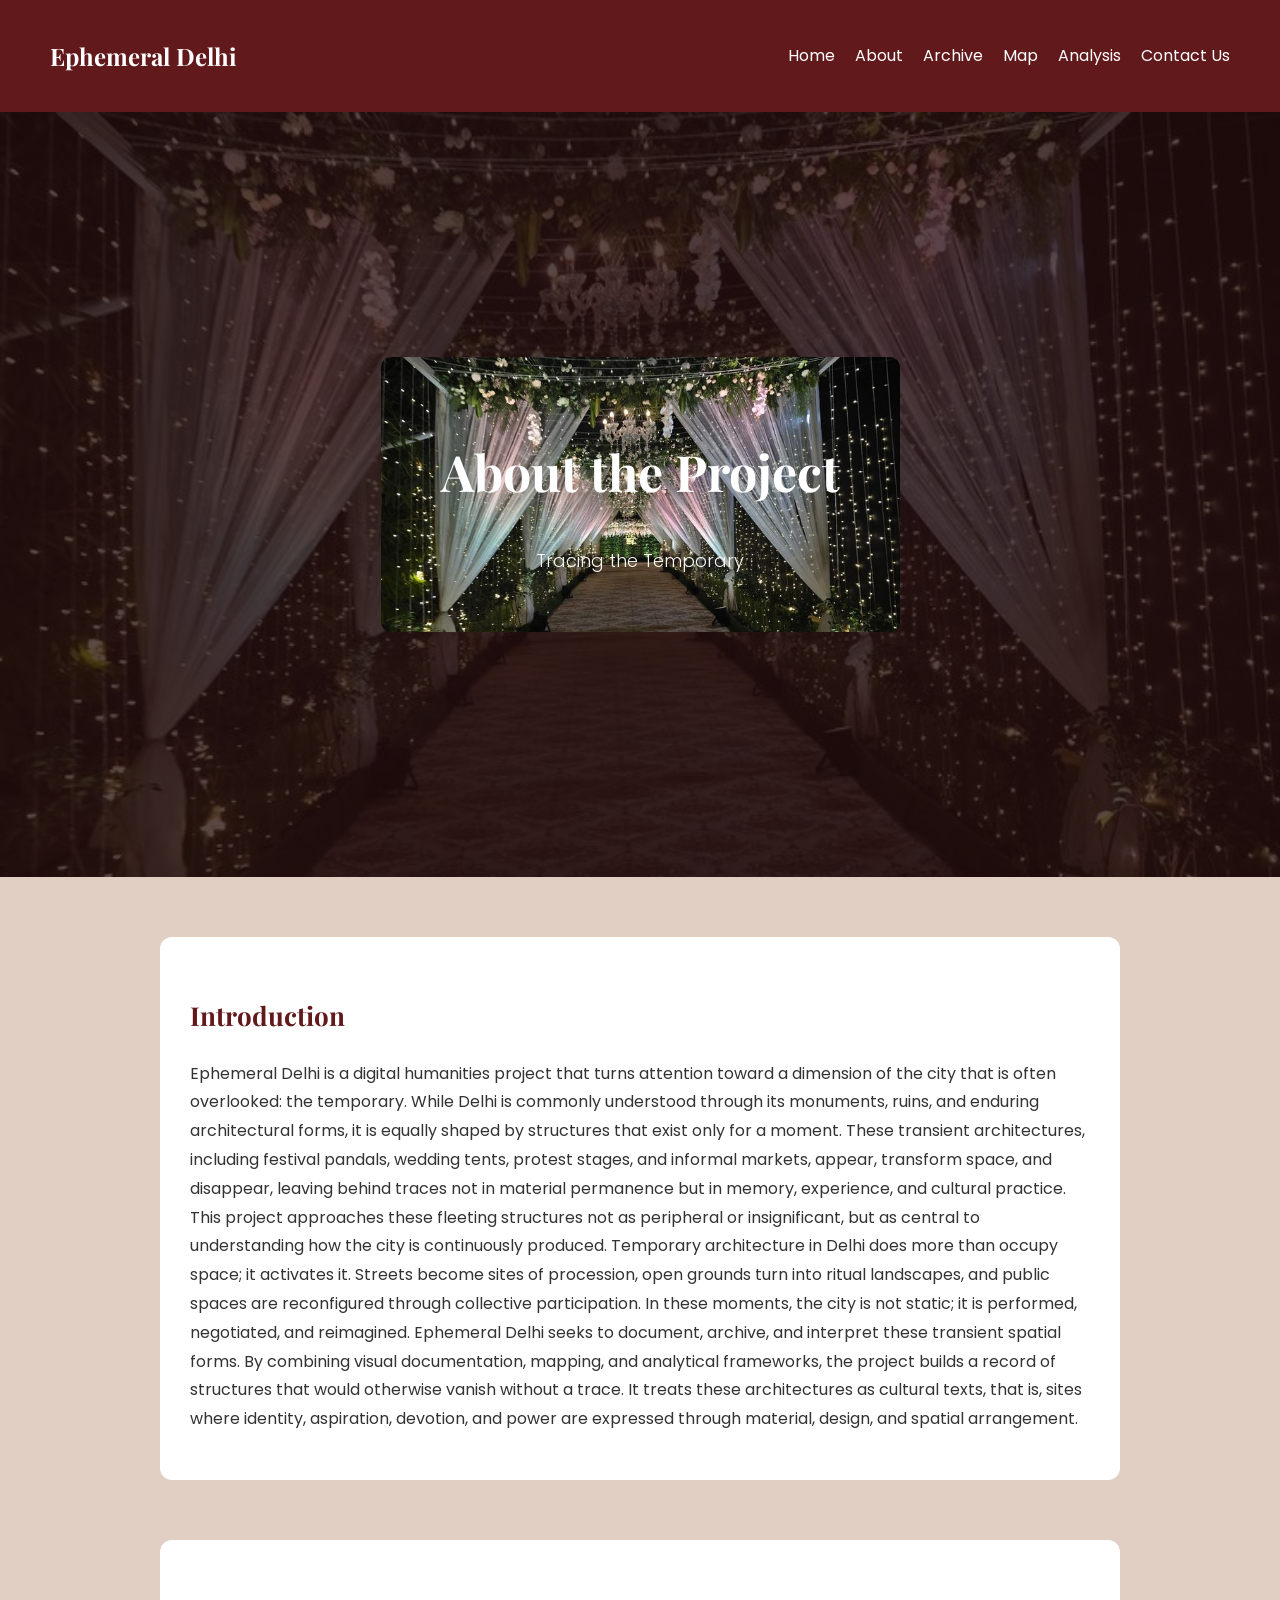
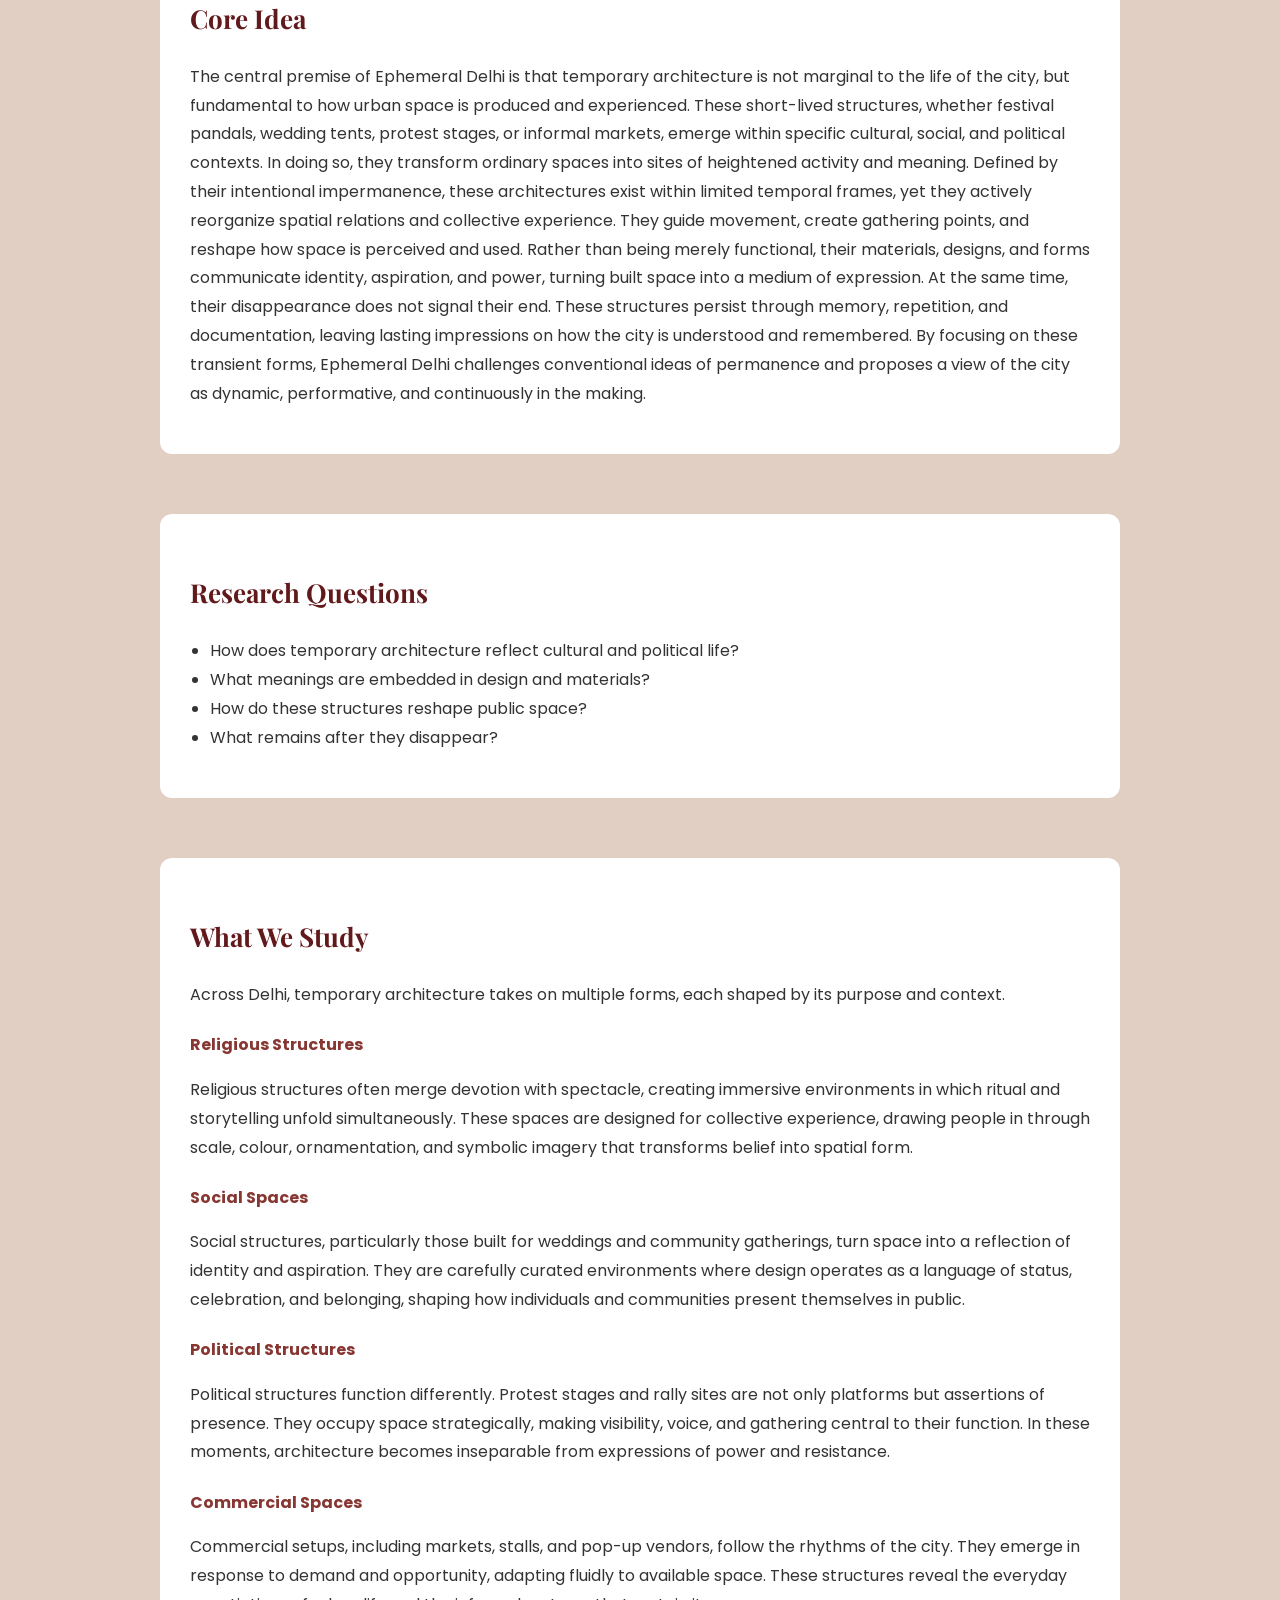
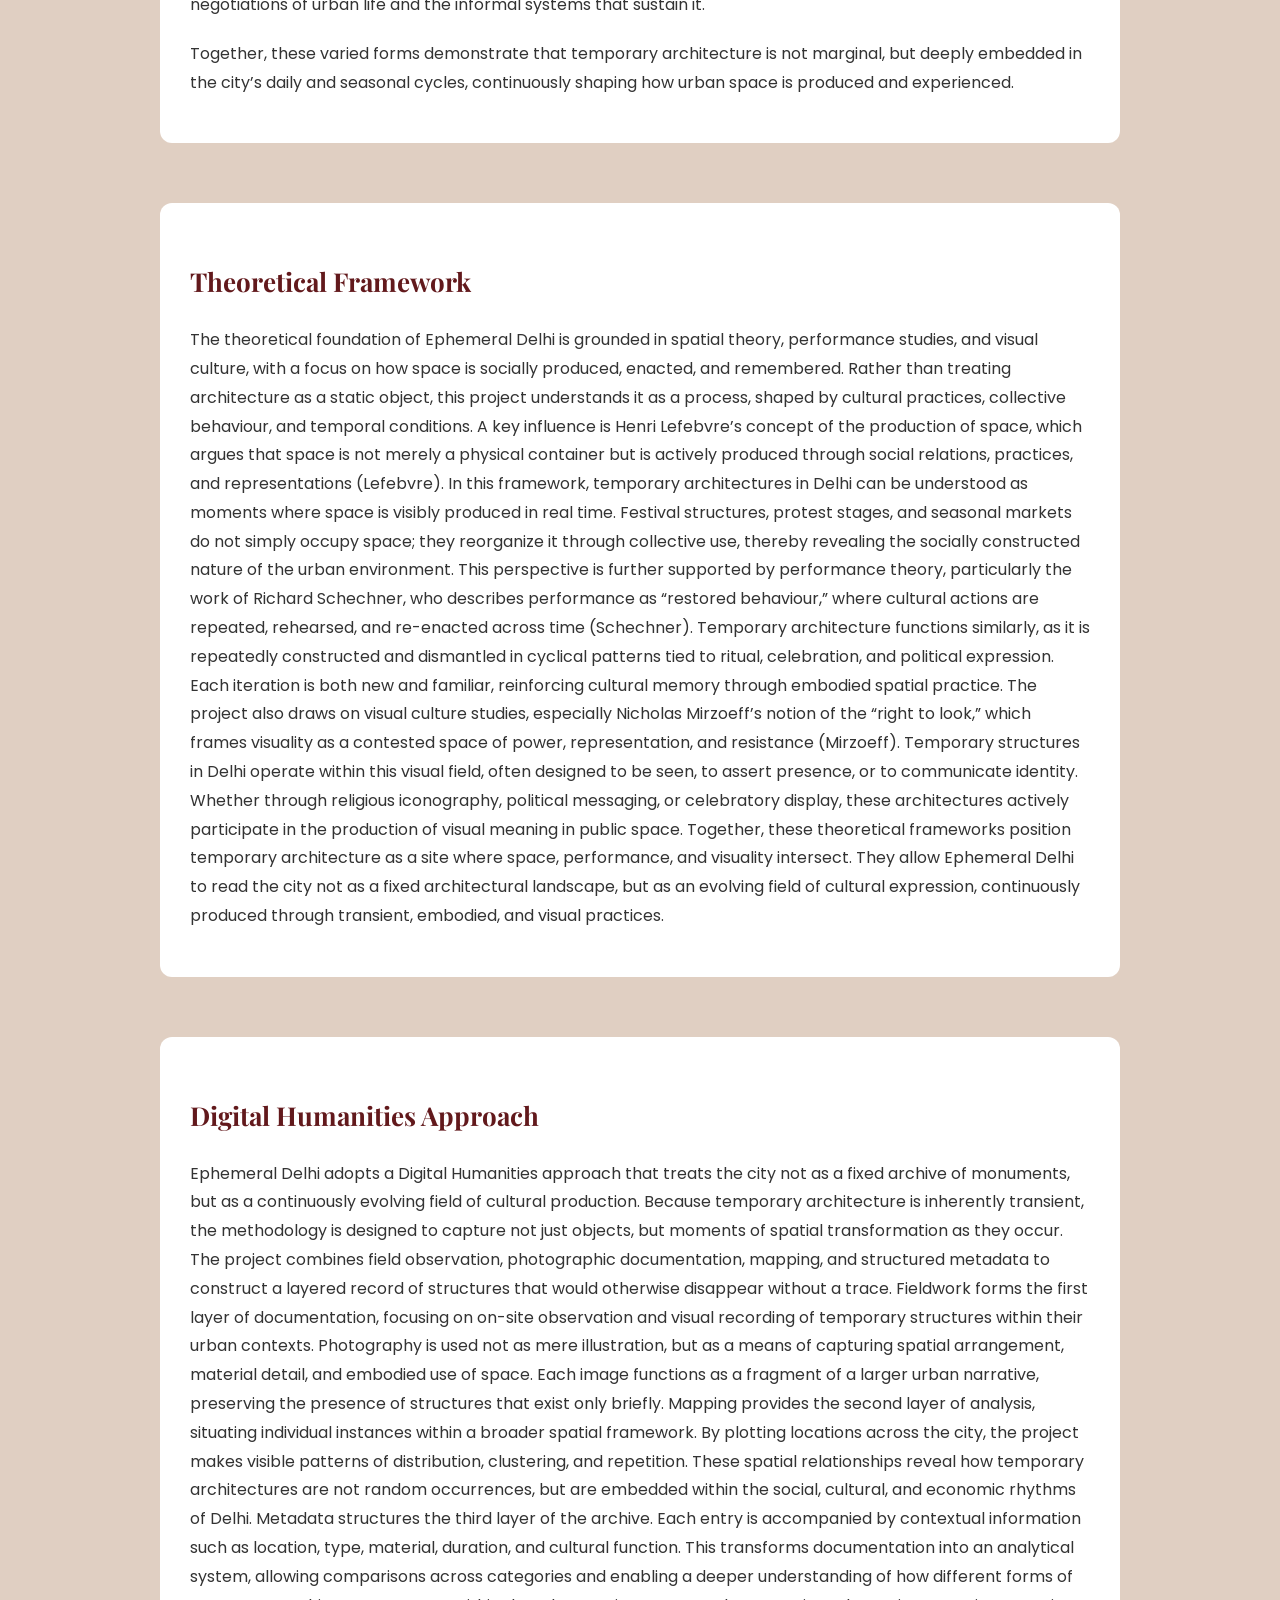
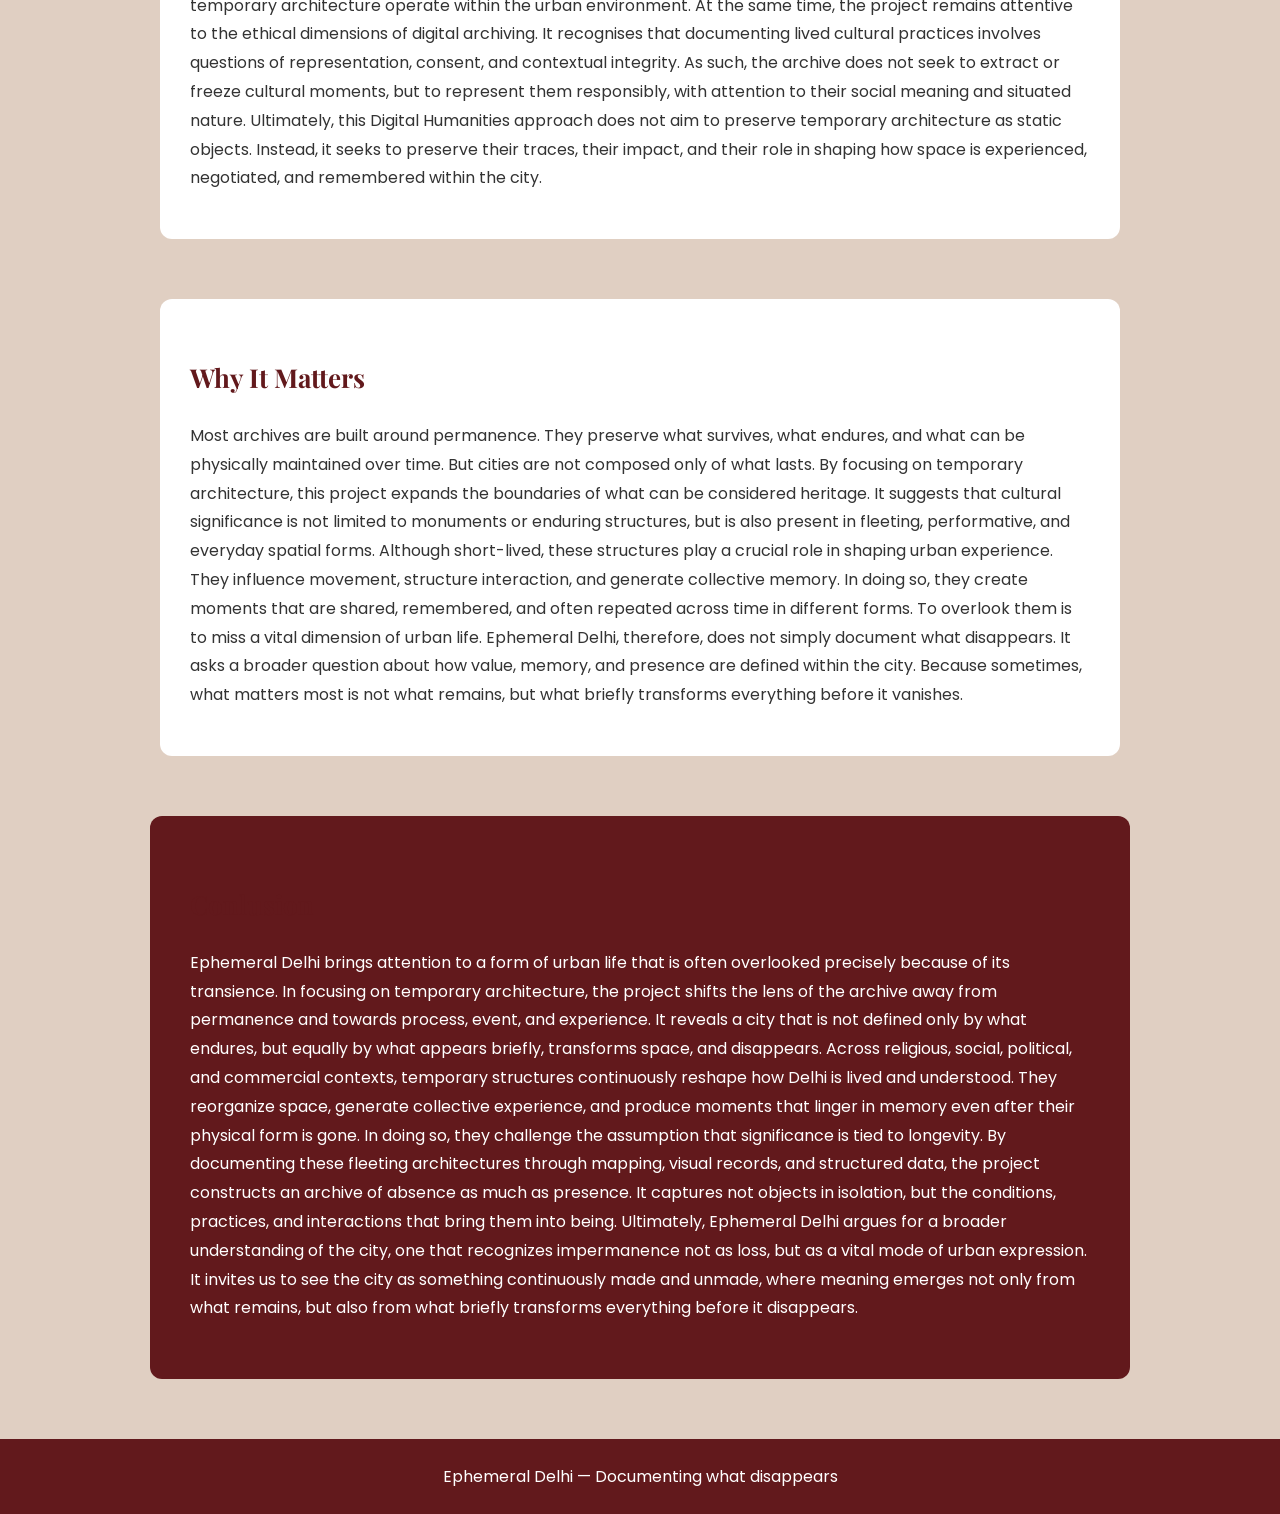
<file: about.html>
<!DOCTYPE html>
<html lang="en">
<head>
<meta charset="UTF-8">
<title>About | Ephemeral Delhi</title>
<meta name="viewport" content="width=device-width, initial-scale=1.0">

<link href="https://fonts.googleapis.com/css2?family=Playfair+Display:wght@500;700&family=Poppins:wght@300;400&display=swap" rel="stylesheet">

<style>

/* RESET */
body {
  margin: 0;
  font-family: 'Poppins', sans-serif;
  background: #E0CFC2;
}

/* NAVBAR */
nav {
  display: flex;
  justify-content: space-between;
  align-items: center;
  padding: 20px 50px;
  background: #62191C;
  color: white;
}

nav h1 {
  font-family: 'Playfair Display', serif;
}

nav ul {
  display: flex;
  list-style: none;
  gap: 20px;
}

nav a {
  color: white;
  text-decoration: none;
  transition: 0.3s;
}

nav a:hover {
  color: #CAAE9F;
}

/* =========================
   FIXED HERO (MATCHES HOME)
========================= */

.about-hero {
  position: relative;
  height: 85vh;
  background: url('images/about us bg.jpeg') center/cover no-repeat;
  background-attachment: fixed;
  display: flex;
  align-items: center;
  justify-content: center;
}

/* overlay using your updated palette */
.about-hero::before {
  content: "";
  position: absolute;
  inset: 0;
  background: rgba(36,12,14,0.75);
}

.about-hero-content {
  position: relative;
  color: white;
  text-align: center;
  background: url('images/about us bg.jpeg') center/cover no-repeat;
  padding: 40px 60px;
  border-radius: 10px;
  max-width: 700px;
}

.about-hero-content h2 {
  font-family: 'Playfair Display', serif;
  font-size: 50px;
}

.about-hero-content p {
  font-size: 18px;
  margin-top: 10px;
  opacity: 0.95;
  font-weight: 300;
}

/* SECTIONS */
.about-section {
  max-width: 900px;
  margin: 60px auto;
  padding: 30px;
  background: white;
  border-radius: 12px;
  line-height: 1.8;
  color: #333;

  opacity: 0;
  transform: translateY(40px);
  transition: all 0.8s ease;
}

.about-section.visible {
  opacity: 1;
  transform: translateY(0);
}

.about-section h3 {
  font-family: 'Playfair Display', serif;
  font-size: 26px;
  margin-bottom: 20px;
  color: #62191C;
}

/* CATEGORY */
.category {
  margin-bottom: 20px;
}

.category h4 {
  color: #873632;
  margin-bottom: 5px;
}

/* LIST */
ul {
  padding-left: 20px;
}

/* THESIS BOX */
.thesis {
  background: #62191C;
  color: white;
  padding: 40px;
  border-radius: 12px;
}

/* FOOTER */
footer {
  text-align: center;
  padding: 25px;
  background: #62191C;
  color: white;
  margin-top: 60px;
}

/* HOVER */
.about-section:hover {
  transform: translateY(-5px);
}

/* RESPONSIVE */
@media(max-width:768px){
  nav {
    flex-direction: column;
    gap: 10px;
  }
}

</style>
</head>

<body>

<!-- NAV -->
<nav>
  <h1>Ephemeral Delhi</h1>
  <ul>
    <li><a href="index.html">Home</a></li>
    <li><a href="#">About</a></li>
    <li><a href="archive.html">Archive</a></li>
    <li><a href="map.html">Map</a></li>
    <li><a href="analysis.html">Analysis</a></li>
    <li><a href="Contact.html">Contact Us</a></li> 
  </ul>
</nav>

<!-- FIXED HERO -->
<section class="about-hero">

  <div class="about-hero-content">
    <h2>About the Project</h2>
    <p>
      Tracing the Temporary 
    </p>
  </div>

</section>

<!-- INTRO -->
<section class="about-section">
  <h3>Introduction</h3>
  <p>
    Ephemeral Delhi is a digital humanities project that turns attention toward a dimension of the city that is often overlooked: the temporary. While Delhi is commonly understood through its monuments, ruins, and enduring architectural forms, it is equally shaped by structures that exist only for a moment. These transient architectures, including festival pandals, wedding tents, protest stages, and informal markets, appear, transform space, and disappear, leaving behind traces not in material permanence but in memory, experience, and cultural practice. This project approaches these fleeting structures not as peripheral or insignificant, but as central to understanding how the city is continuously produced. Temporary architecture in Delhi does more than occupy space; it activates it. Streets become sites of procession, open grounds turn into ritual landscapes, and public spaces are reconfigured through collective participation. In these moments, the city is not static; it is performed, negotiated, and reimagined. Ephemeral Delhi seeks to document, archive, and interpret these transient spatial forms. By combining visual documentation, mapping, and analytical frameworks, the project builds a record of structures that would otherwise vanish without a trace. It treats these architectures as cultural texts, that is, sites where identity, aspiration, devotion, and power are expressed through material, design, and spatial arrangement.
  </p>

</section>

<!-- CORE IDEA -->
<section class="about-section">
  <h3>Core Idea</h3>
  <p>
    The central premise of Ephemeral Delhi is that temporary architecture is not marginal to the life of the city, but fundamental to how urban space is produced and experienced. These short-lived structures, whether festival pandals, wedding tents, protest stages, or informal markets, emerge within specific cultural, social, and political contexts. In doing so, they transform ordinary spaces into sites of heightened activity and meaning. Defined by their intentional impermanence, these architectures exist within limited temporal frames, yet they actively reorganize spatial relations and collective experience. They guide movement, create gathering points, and reshape how space is perceived and used. Rather than being merely functional, their materials, designs, and forms communicate identity, aspiration, and power, turning built space into a medium of expression. At the same time, their disappearance does not signal their end. These structures persist through memory, repetition, and documentation, leaving lasting impressions on how the city is understood and remembered. By focusing on these transient forms, Ephemeral Delhi challenges conventional ideas of permanence and proposes a view of the city as dynamic, performative, and continuously in the making.
  </p>

</section>

<!-- QUESTIONS -->
<section class="about-section">
  <h3>Research Questions</h3>
  <ul>
    <li>How does temporary architecture reflect cultural and political life?</li>
    <li>What meanings are embedded in design and materials?</li>
    <li>How do these structures reshape public space?</li>
    <li>What remains after they disappear?</li>
  </ul>
</section>

<!-- TYPES -->
<section class="about-section">
  <h3>What We Study</h3>
   <p>Across Delhi, temporary architecture takes on multiple forms, each shaped by its purpose and context. </p>

  <div class="category">
    <h4>Religious Structures</h4>
    <p>Religious structures often merge devotion with spectacle, creating immersive environments in which ritual and storytelling unfold simultaneously. These spaces are designed for collective experience, drawing people in through scale, colour, ornamentation, and symbolic imagery that transforms belief into spatial form. </p>
  </div>

  <div class="category">
    <h4>Social Spaces</h4>
    <p>Social structures, particularly those built for weddings and community gatherings, turn space into a reflection of identity and aspiration. They are carefully curated environments where design operates as a language of status, celebration, and belonging, shaping how individuals and communities present themselves in public. </p>
  </div>

  <div class="category">
    <h4>Political Structures</h4>
    <p>Political structures function differently. Protest stages and rally sites are not only platforms but assertions of presence. They occupy space strategically, making visibility, voice, and gathering central to their function. In these moments, architecture becomes inseparable from expressions of power and resistance. </p>
  </div>

  <div class="category">
    <h4>Commercial Spaces</h4>
    <p>Commercial setups, including markets, stalls, and pop-up vendors, follow the rhythms of the city. They emerge in response to demand and opportunity, adapting fluidly to available space. These structures reveal the everyday negotiations of urban life and the informal systems that sustain it. </p>
  </div>

  <p>Together, these varied forms demonstrate that temporary architecture is not marginal, but deeply embedded in the city’s daily and seasonal cycles, continuously shaping how urban space is produced and experienced.</p>
</section>

<!-- THEORY -->
<section class="about-section">
  <h3>Theoretical Framework</h3>
  <p>
    The theoretical foundation of Ephemeral Delhi is grounded in spatial theory, performance studies, and visual culture, with a focus on how space is socially produced, enacted, and remembered. Rather than treating architecture as a static object, this project understands it as a process, shaped by cultural practices, collective behaviour, and temporal conditions. A key influence is Henri Lefebvre’s concept of the production of space, which argues that space is not merely a physical container but is actively produced through social relations, practices, and representations (Lefebvre). In this framework, temporary architectures in Delhi can be understood as moments where space is visibly produced in real time. Festival structures, protest stages, and seasonal markets do not simply occupy space; they reorganize it through collective use, thereby revealing the socially constructed nature of the urban environment. This perspective is further supported by performance theory, particularly the work of Richard Schechner, who describes performance as “restored behaviour,” where cultural actions are repeated, rehearsed, and re-enacted across time (Schechner). Temporary architecture functions similarly, as it is repeatedly constructed and dismantled in cyclical patterns tied to ritual, celebration, and political expression. Each iteration is both new and familiar, reinforcing cultural memory through embodied spatial practice. The project also draws on visual culture studies, especially Nicholas Mirzoeff’s notion of the “right to look,” which frames visuality as a contested space of power, representation, and resistance (Mirzoeff). Temporary structures in Delhi operate within this visual field, often designed to be seen, to assert presence, or to communicate identity. Whether through religious iconography, political messaging, or celebratory display, these architectures actively participate in the production of visual meaning in public space. Together, these theoretical frameworks position temporary architecture as a site where space, performance, and visuality intersect. They allow Ephemeral Delhi to read the city not as a fixed architectural landscape, but as an evolving field of cultural expression, continuously produced through transient, embodied, and visual practices.
  </p>
</section>

<!-- DH -->
<section class="about-section">
  <h3>Digital Humanities Approach</h3>
  <p>
    Ephemeral Delhi adopts a Digital Humanities approach that treats the city not as a fixed archive of monuments, but as a continuously evolving field of cultural production. Because temporary architecture is inherently transient, the methodology is designed to capture not just objects, but moments of spatial transformation as they occur. The project combines field observation, photographic documentation, mapping, and structured metadata to construct a layered record of structures that would otherwise disappear without a trace. Fieldwork forms the first layer of documentation, focusing on on-site observation and visual recording of temporary structures within their urban contexts. Photography is used not as mere illustration, but as a means of capturing spatial arrangement, material detail, and embodied use of space. Each image functions as a fragment of a larger urban narrative, preserving the presence of structures that exist only briefly. Mapping provides the second layer of analysis, situating individual instances within a broader spatial framework. By plotting locations across the city, the project makes visible patterns of distribution, clustering, and repetition. These spatial relationships reveal how temporary architectures are not random occurrences, but are embedded within the social, cultural, and economic rhythms of Delhi. Metadata structures the third layer of the archive. Each entry is accompanied by contextual information such as location, type, material, duration, and cultural function. This transforms documentation into an analytical system, allowing comparisons across categories and enabling a deeper understanding of how different forms of temporary architecture operate within the urban environment. At the same time, the project remains attentive to the ethical dimensions of digital archiving. It recognises that documenting lived cultural practices involves questions of representation, consent, and contextual integrity. As such, the archive does not seek to extract or freeze cultural moments, but to represent them responsibly, with attention to their social meaning and situated nature. Ultimately, this Digital Humanities approach does not aim to preserve temporary architecture as static objects. Instead, it seeks to preserve their traces, their impact, and their role in shaping how space is experienced, negotiated, and remembered within the city.
  </p>
</section>

<!-- WHY -->
<section class="about-section">
  <h3>Why It Matters</h3>
  <p>
    Most archives are built around permanence. They preserve what survives, what endures, and what can be physically maintained over time. But cities are not composed only of what lasts. By focusing on temporary architecture, this project expands the boundaries of what can be considered heritage. It suggests that cultural significance is not limited to monuments or enduring structures, but is also present in fleeting, performative, and everyday spatial forms. Although short-lived, these structures play a crucial role in shaping urban experience. They influence movement, structure interaction, and generate collective memory. In doing so, they create moments that are shared, remembered, and often repeated across time in different forms. To overlook them is to miss a vital dimension of urban life. Ephemeral Delhi, therefore, does not simply document what disappears. It asks a broader question about how value, memory, and presence are defined within the city. Because sometimes, what matters most is not what remains, but what briefly transforms everything before it vanishes.
  </p>
</section>

<!-- THESIS -->
<section class="about-section thesis">
  <h3>Conlusion</h3>
  <p>
    Ephemeral Delhi brings attention to a form of urban life that is often overlooked precisely because of its transience. In focusing on temporary architecture, the project shifts the lens of the archive away from permanence and towards process, event, and experience. It reveals a city that is not defined only by what endures, but equally by what appears briefly, transforms space, and disappears. Across religious, social, political, and commercial contexts, temporary structures continuously reshape how Delhi is lived and understood. They reorganize space, generate collective experience, and produce moments that linger in memory even after their physical form is gone. In doing so, they challenge the assumption that significance is tied to longevity. By documenting these fleeting architectures through mapping, visual records, and structured data, the project constructs an archive of absence as much as presence. It captures not objects in isolation, but the conditions, practices, and interactions that bring them into being. Ultimately, Ephemeral Delhi argues for a broader understanding of the city, one that recognizes impermanence not as loss, but as a vital mode of urban expression. It invites us to see the city as something continuously made and unmade, where meaning emerges not only from what remains, but also from what briefly transforms everything before it disappears.
  </p>
</section>

<!-- FOOTER -->
<footer>
  Ephemeral Delhi — Documenting what disappears
</footer>

<!-- SCROLL ANIMATION -->
<script>
const sections = document.querySelectorAll('.about-section');

window.addEventListener('scroll', () => {
  sections.forEach(sec => {
    const top = sec.getBoundingClientRect().top;
    if (top < window.innerHeight - 100) {
      sec.classList.add('visible');
    }
  });
});
</script>

</body>
</html>
</file>
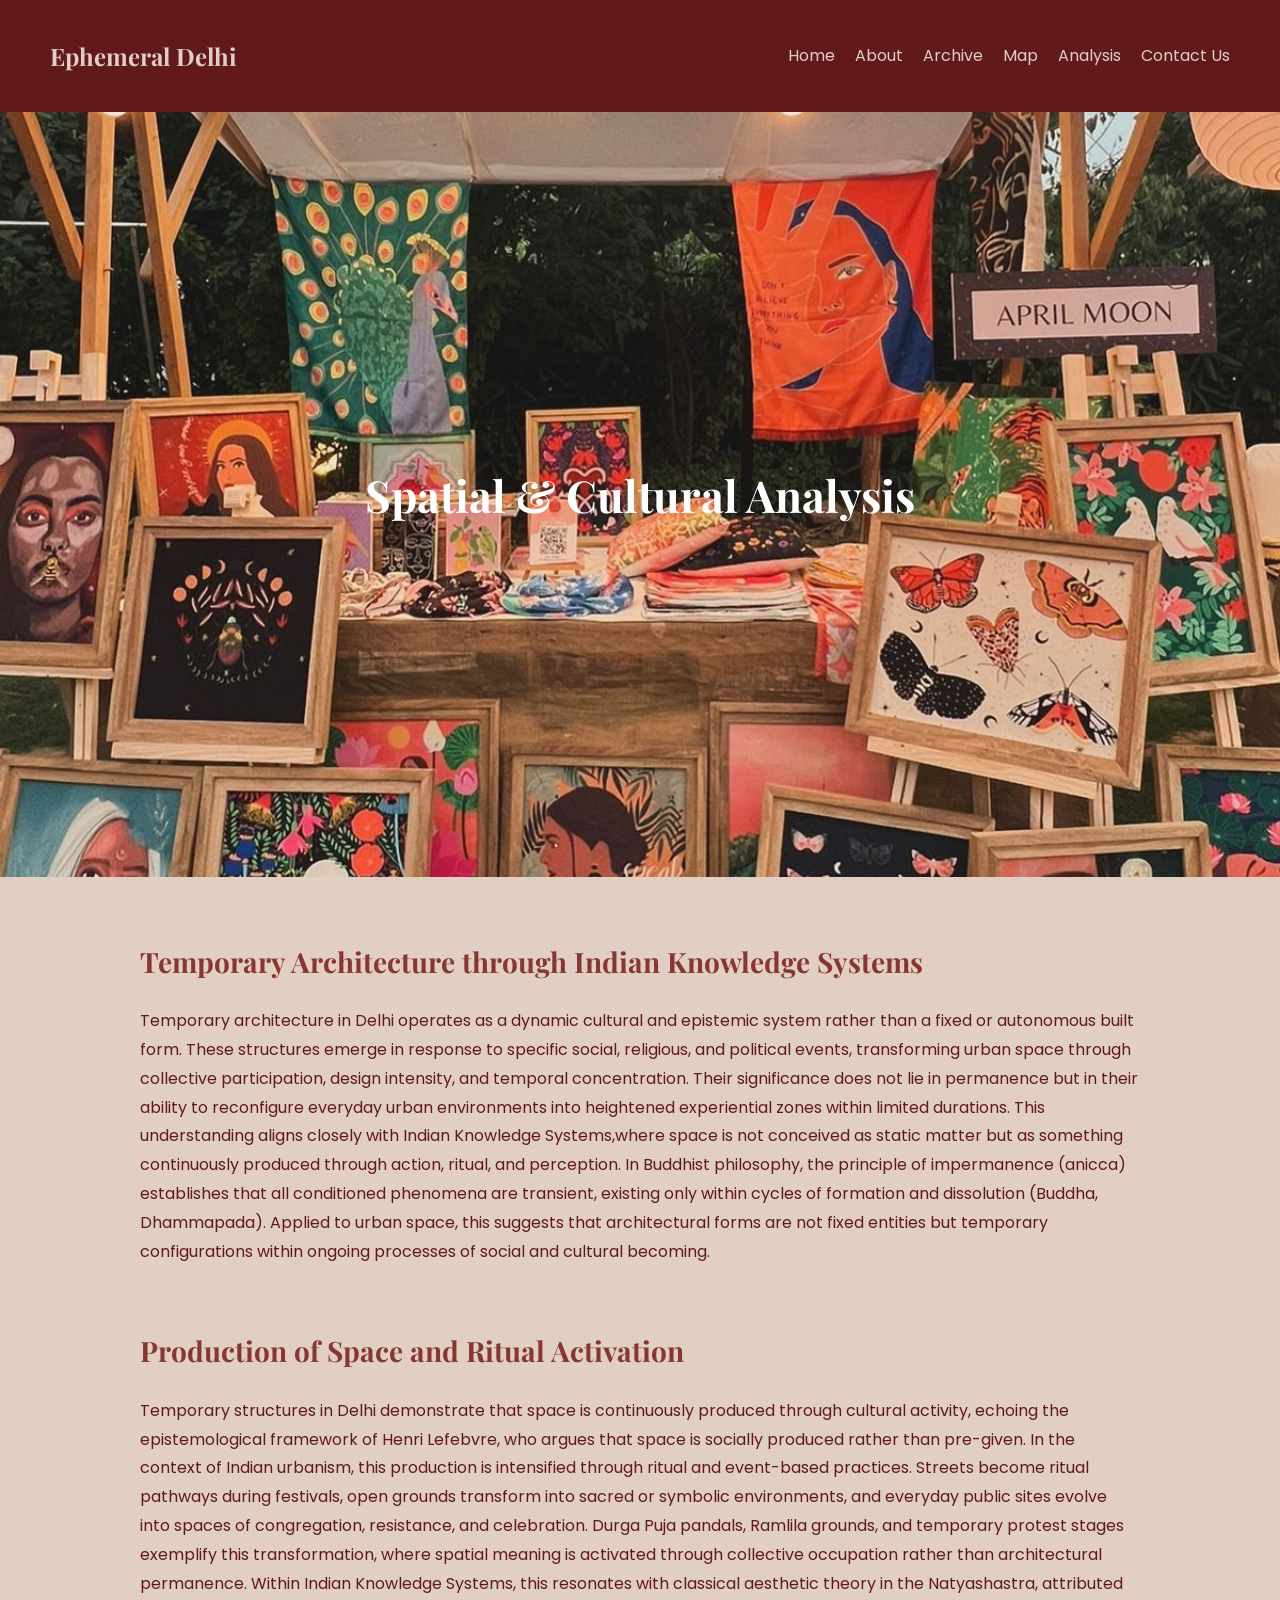
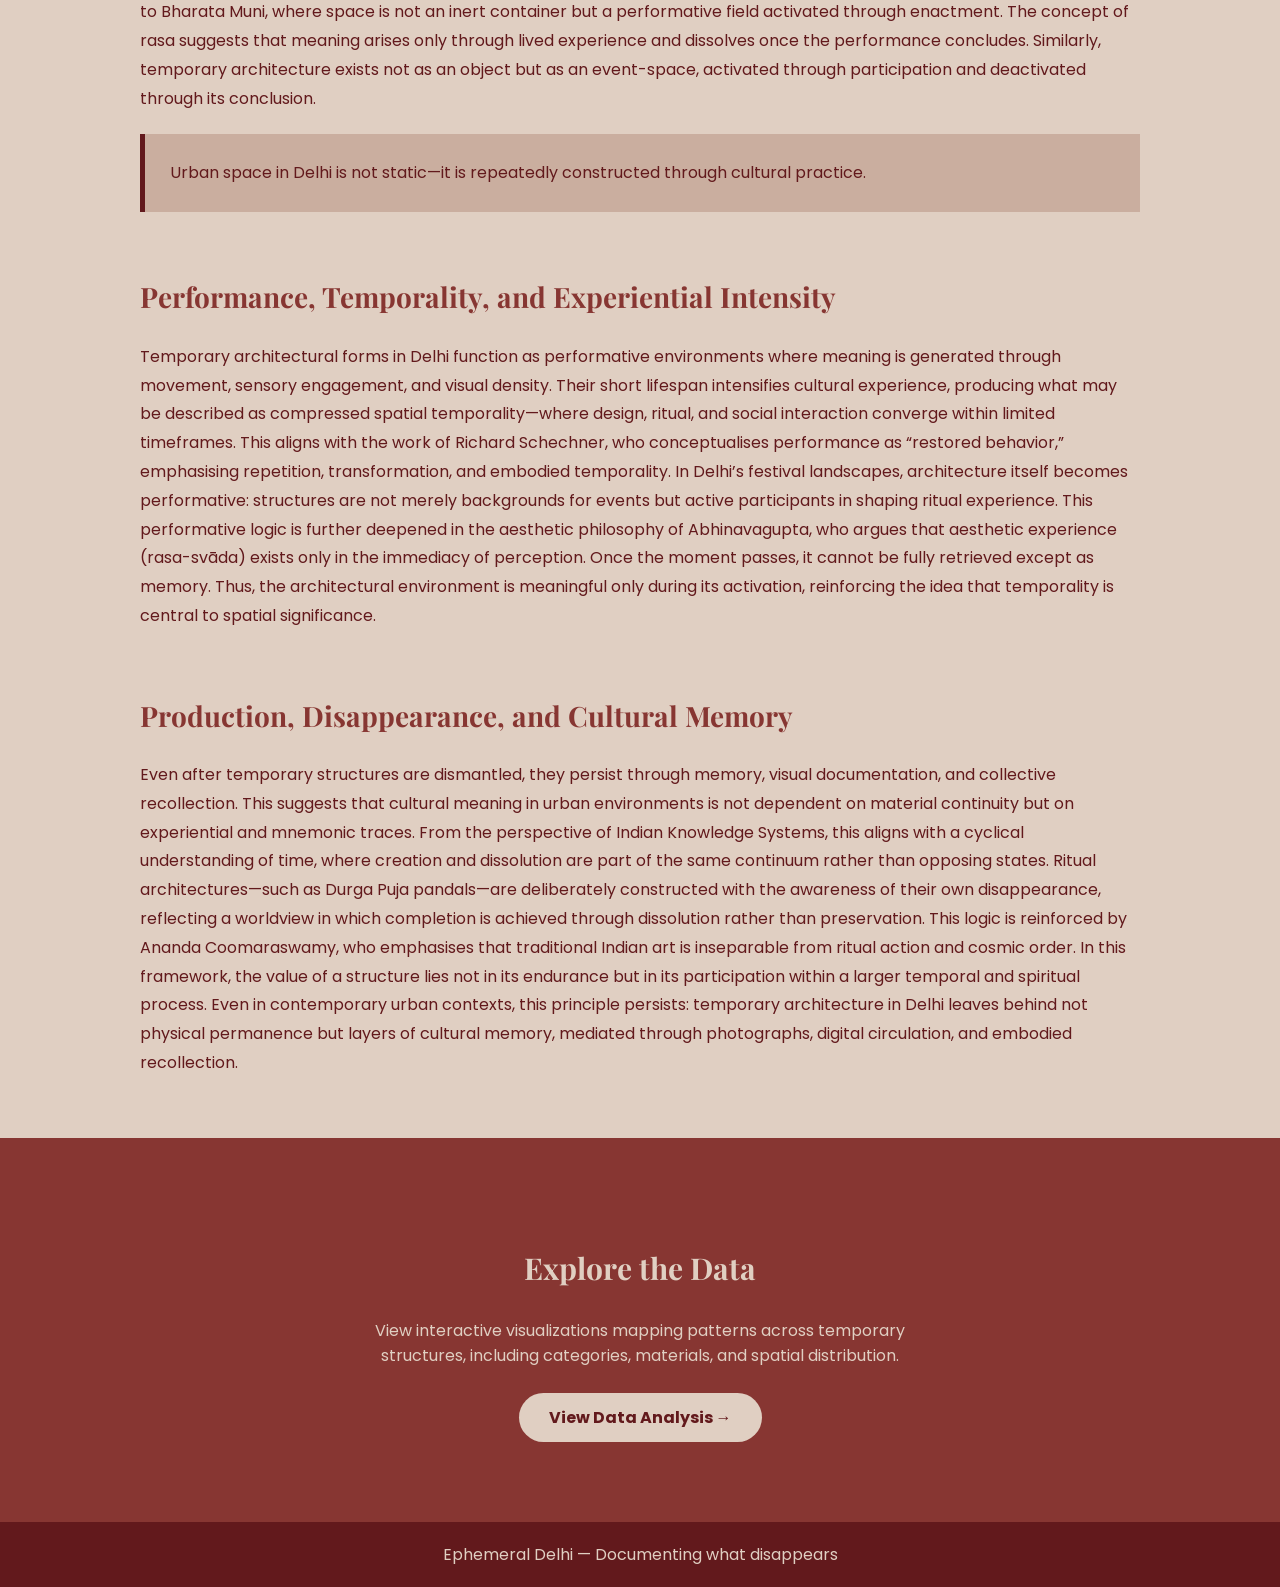
<file: analysis.html>
<!DOCTYPE html>
<html lang="en">
<head>
<meta charset="UTF-8">
<title>Analysis | Ephemeral Delhi</title>
<meta name="viewport" content="width=device-width, initial-scale=1.0">

<link href="https://fonts.googleapis.com/css2?family=Playfair+Display:wght@500;700&family=Poppins:wght@300;400&display=swap" rel="stylesheet">

<style>

/* BASE */
body {
  margin: 0;
  font-family: 'Poppins', sans-serif;
  background: #E0CFC2;
  color: #62191C;
}

/* NAVBAR */
nav {
  display: flex;
  justify-content: space-between;
  align-items: center;
  padding: 20px 50px;
  background: #62191C;
  color: #E0CFC2;
}

nav h1 {
  font-family: 'Playfair Display', serif;
}

nav ul {
  display: flex;
  list-style: none;
  gap: 20px;
}

nav a {
  color: #E0CFC2;
  text-decoration: none;
  transition: 0.3s;
}

nav a:hover {
  color: #CAAE9F;
}

/* HERO */
.analysis-hero  {
  position: relative;
  height: 85vh;
  background: url("images/Analysis bg.jpeg") center/cover no-repeat;
  background-attachment: fixed;
  display: flex;
  align-items: center;
  justify-content: center;
}

.analysis-hero h2 {
  color: #FFFFFF;
  font-family: 'Playfair Display', serif;
  font-size: 44px;
}

/* SECTION */
.section {
  max-width: 1000px;
  margin: 60px auto;
  padding: 0 20px;
  line-height: 1.8;
  opacity: 0;
  transform: translateY(40px);
  transition: 0.8s ease;
}

.section.active {
  opacity: 1;
  transform: translateY(0);
}

.section h3 {
  font-family: 'Playfair Display', serif;
  font-size: 28px;
  margin-bottom: 20px;
  color: #873632;
}

/* HIGHLIGHT BOX */
.highlight-box {
  background: #CAAE9F;
  padding: 25px;
  border-left: 5px solid #62191C;
  margin-top: 20px;
  color: #62191C;
}

/* DATA LINK */
.data-link {
  text-align: center;
  padding: 80px 20px;
  background: #873632;
  color: #E0CFC2;
}

.data-link h3 {
  font-family: 'Playfair Display', serif;
  font-size: 30px;
}

.data-link p {
  max-width: 600px;
  margin: 15px auto 25px;
  color: #E0CFC2;
}

.data-btn {
  display: inline-block;
  padding: 12px 30px;
  background: #E0CFC2;
  color: #62191C;
  text-decoration: none;
  border-radius: 30px;
  font-weight: bold;
  transition: 0.3s;
}

.data-btn:hover {
  background: #CAAE9F;
  transform: scale(1.05);
}

/* FOOTER */
footer {
  text-align: center;
  padding: 20px;
  background: #62191C;
  color: #E0CFC2;
}

/* SCROLL ANIMATION */
.reveal {
  opacity: 0;
  transform: translateY(40px);
}

.reveal.active {
  opacity: 1;
  transform: translateY(0);
}

</style>
</head>

<body>

<!-- NAV -->
<nav>
  <h1>Ephemeral Delhi</h1>
  <ul>
    <li><a href="index.html">Home</a></li>
    <li><a href="about.html">About</a></li>
    <li><a href="archive.html">Archive</a></li>
    <li><a href="map.html">Map</a></li>
    <li><a href="#">Analysis</a></li>
    <li><a href="Contact.html">Contact Us</a></li> 
  </ul>
</nav>

<!-- HERO -->
<section class="analysis-hero">
  <h2>Spatial & Cultural Analysis</h2>
</section>

<!-- CONTENT -->
<section class="section reveal">
  <h3>Temporary Architecture through Indian Knowledge Systems</h3>
  <p>
   Temporary architecture in Delhi operates as a dynamic cultural and epistemic system rather than a fixed or autonomous built form. These structures emerge in response to specific social, religious, and political events, transforming urban space through collective participation, design intensity, and temporal concentration. Their significance does not lie in permanence but in their ability to reconfigure everyday urban environments into heightened experiential zones within limited durations.

This understanding aligns closely with Indian Knowledge Systems,where space is not conceived as static matter but as something continuously produced through action, ritual, and perception. In Buddhist philosophy, the principle of impermanence (anicca) establishes that all conditioned phenomena are transient, existing only within cycles of formation and dissolution (Buddha, Dhammapada). Applied to urban space, this suggests that architectural forms are not fixed entities but temporary configurations within ongoing processes of social and cultural becoming.
  </p>
</section>

<section class="section reveal">
  <h3>Production of Space and Ritual Activation</h3>
  <p>
    Temporary structures in Delhi demonstrate that space is continuously produced through cultural activity, echoing the epistemological framework of Henri Lefebvre, who argues that space is socially produced rather than pre-given. In the context of Indian urbanism, this production is intensified through ritual and event-based practices.

Streets become ritual pathways during festivals, open grounds transform into sacred or symbolic environments, and everyday public sites evolve into spaces of congregation, resistance, and celebration. Durga Puja pandals, Ramlila grounds, and temporary protest stages exemplify this transformation, where spatial meaning is activated through collective occupation rather than architectural permanence.

Within Indian Knowledge Systems, this resonates with classical aesthetic theory in the Natyashastra, attributed to Bharata Muni, where space is not an inert container but a performative field activated through enactment. The concept of rasa suggests that meaning arises only through lived experience and dissolves once the performance concludes. Similarly, temporary architecture exists not as an object but as an event-space, activated through participation and deactivated through its conclusion.
  </p>

  <div class="highlight-box">
    Urban space in Delhi is not static—it is repeatedly constructed through cultural practice.
  </div>
</section>

<section class="section reveal">
  <h3>Performance, Temporality, and Experiential Intensity</h3>
  <p>
   Temporary architectural forms in Delhi function as performative environments where meaning is generated through movement, sensory engagement, and visual density. Their short lifespan intensifies cultural experience, producing what may be described as compressed spatial temporality—where design, ritual, and social interaction converge within limited timeframes.

This aligns with the work of Richard Schechner, who conceptualises performance as “restored behavior,” emphasising repetition, transformation, and embodied temporality. In Delhi’s festival landscapes, architecture itself becomes performative: structures are not merely backgrounds for events but active participants in shaping ritual experience.

This performative logic is further deepened in the aesthetic philosophy of Abhinavagupta, who argues that aesthetic experience (rasa-svāda) exists only in the immediacy of perception. Once the moment passes, it cannot be fully retrieved except as memory. Thus, the architectural environment is meaningful only during its activation, reinforcing the idea that temporality is central to spatial significance.
  </p>
</section>

<section class="section reveal">
  <h3>Production, Disappearance, and Cultural Memory</h3>
  <p>
   Even after temporary structures are dismantled, they persist through memory, visual documentation, and collective recollection. This suggests that cultural meaning in urban environments is not dependent on material continuity but on experiential and mnemonic traces.

From the perspective of Indian Knowledge Systems, this aligns with a cyclical understanding of time, where creation and dissolution are part of the same continuum rather than opposing states. Ritual architectures—such as Durga Puja pandals—are deliberately constructed with the awareness of their own disappearance, reflecting a worldview in which completion is achieved through dissolution rather than preservation.

This logic is reinforced by Ananda Coomaraswamy, who emphasises that traditional Indian art is inseparable from ritual action and cosmic order. In this framework, the value of a structure lies not in its endurance but in its participation within a larger temporal and spiritual process.

Even in contemporary urban contexts, this principle persists: temporary architecture in Delhi leaves behind not physical permanence but layers of cultural memory, mediated through photographs, digital circulation, and embodied recollection.
  </p>
</section>

<!-- DATA LINK -->
<section class="data-link">
  <h3>Explore the Data</h3>
  <p>
    View interactive visualizations mapping patterns across temporary structures, including categories, materials, and spatial distribution.
  </p>

  <a href="data-analysis.html" class="data-btn">
    View Data Analysis →
  </a>
</section>

<!-- FOOTER -->
<footer>
  Ephemeral Delhi — Documenting what disappears
</footer>

<!-- SCROLL SCRIPT -->
<script>
const elements = document.querySelectorAll(".reveal");

window.addEventListener("scroll", () => {
  elements.forEach(el => {
    const top = el.getBoundingClientRect().top;
    const height = window.innerHeight;

    if (top < height - 100) {
      el.classList.add("active");
    }
  });
});
</script>

</body>
</html>
</file>
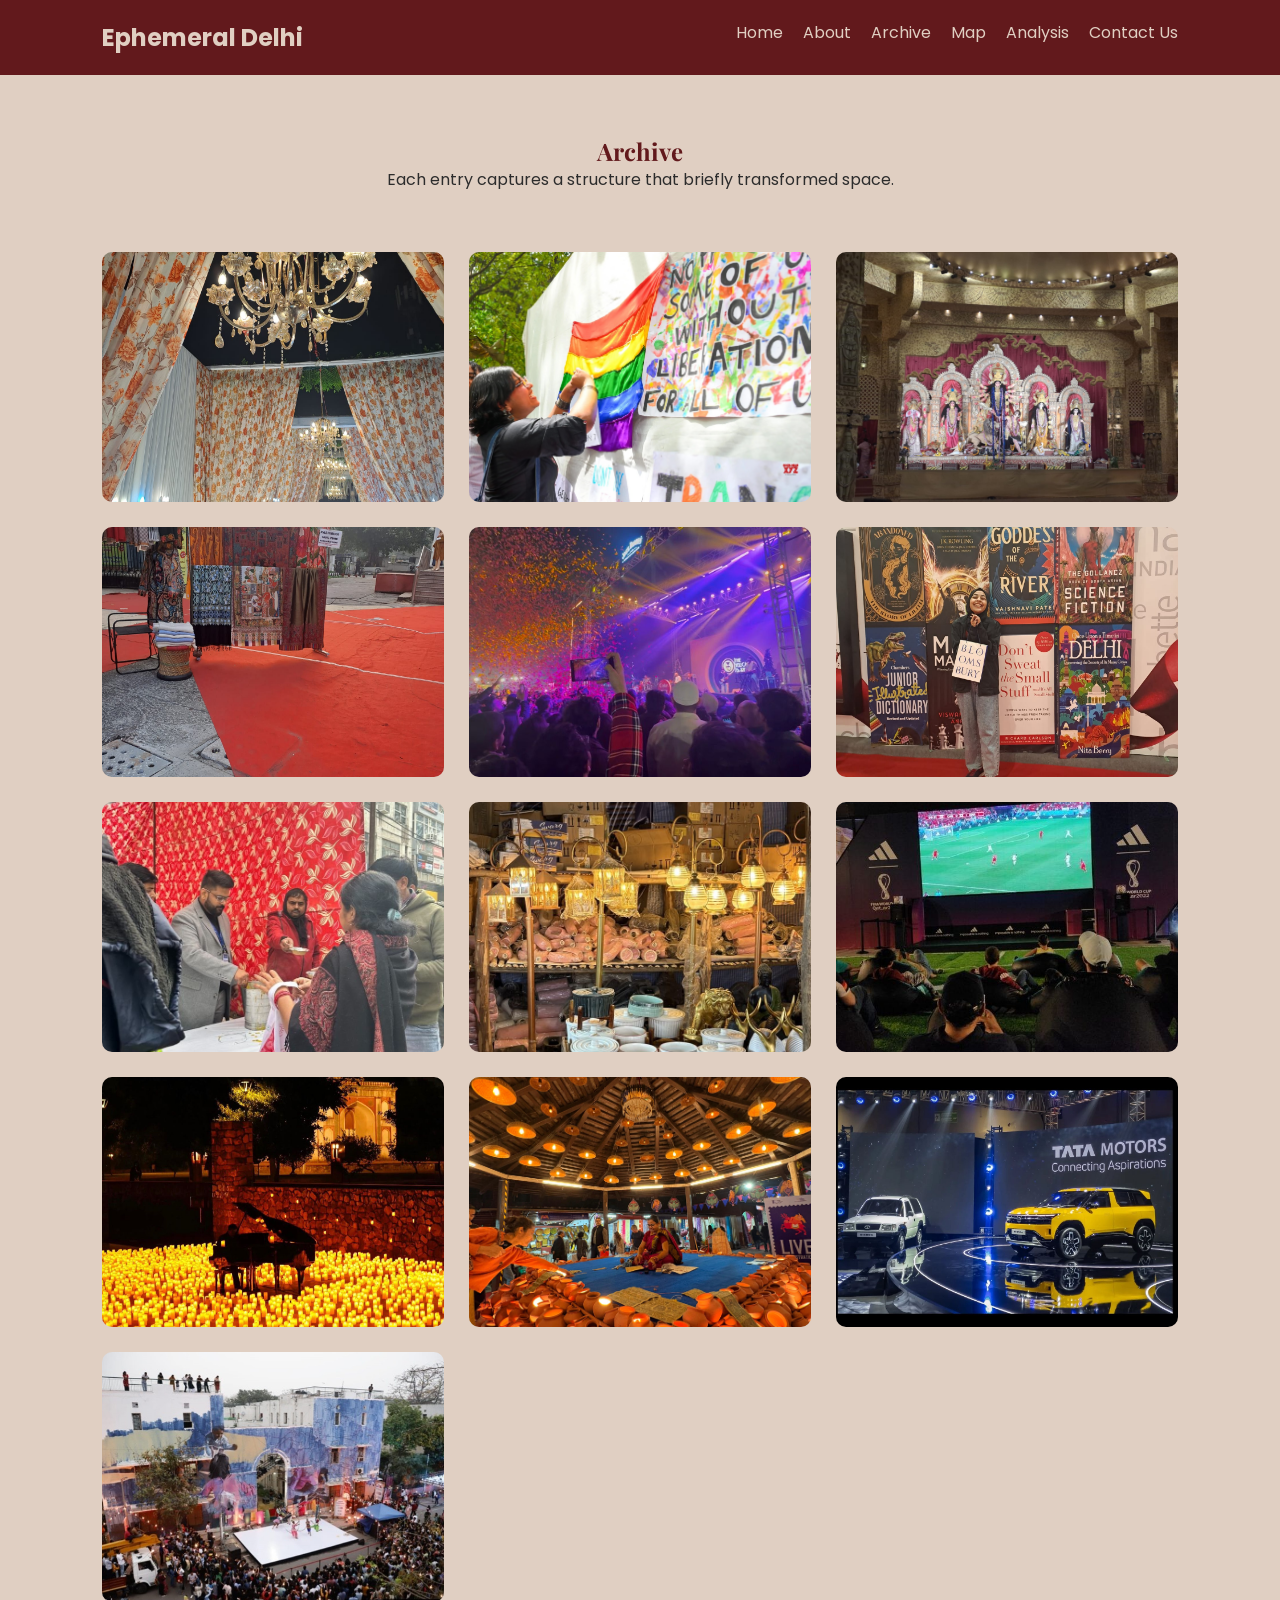
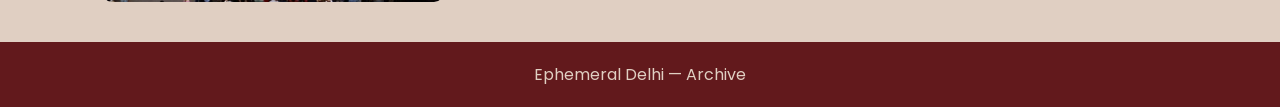
<file: archive.html>
<!DOCTYPE html>
<html lang="en">
<head>
<meta charset="UTF-8">
<title>Archive</title>
<meta name="viewport" content="width=device-width, initial-scale=1.0">

<link href="https://fonts.googleapis.com/css2?family=Playfair+Display:wght@500;700&family=Poppins:wght@300;400&display=swap" rel="stylesheet">

<style>

/* RESET */
* {
  margin: 0;
  padding: 0;
  box-sizing: border-box;
}

/* BODY */
body {
  font-family: 'Poppins', sans-serif;
  background: #E0CFC2;
  color: #2c2c2c;
}

/* NAV */
nav {
  display: flex;
  justify-content: space-between;
  padding: 20px 8%;
  background: #62191C;
  color: #E0CFC2;
}

nav ul {
  display: flex;
  gap: 20px;
  list-style: none;
}

nav a {
  color: #E0CFC2;
  text-decoration: none;
}

/* CONTENT */
.content {
  text-align: center;
  padding: 60px 20px 20px;
}

.content h2 {
  font-family: 'Playfair Display', serif;
  color: #62191C;
}

/* GRID (UNCHANGED) */
.gallery {
  display: grid;
  grid-template-columns: repeat(auto-fit, minmax(280px, 1fr));
  gap: 25px;
  padding: 40px 8%;
}

/* CARD (UNCHANGED) */
.card {
  position: relative;
  overflow: hidden;
  border-radius: 10px;
  cursor: pointer;
  transition: 0.4s;
}

.card img {
  width: 100%;
  height: 250px;
  object-fit: cover;
  display: block;
  transition: 0.4s;
}

.card:hover img {
  transform: scale(1.1);
}

/* OVERLAY (UNCHANGED) */
.overlay {
  position: absolute;
  inset: 0;
  background: rgba(98,25,28,0.75);
  color: #E0CFC2;
  display: flex;
  flex-direction: column;
  justify-content: center;
  align-items: center;
  opacity: 0;
  transition: 0.4s;
  text-align: center;
  padding: 20px;
}

.card:hover .overlay {
  opacity: 1;
}

/* MODAL (TEXT ONLY) */
.modal {
  display: none;
  position: fixed;
  inset: 0;
  background: rgba(0,0,0,0.92);
  z-index: 1000;
  padding: 60px 20px;
  overflow-y: auto;
}

/* MODAL CONTENT */
.modal-inner {
  max-width: 800px;
  margin: auto;
  color: white;
}

/* TITLE */
#modal-caption {
  font-family: 'Playfair Display', serif;
  font-size: 28px;
  margin-bottom: 20px;
  text-align: center;
}

/* ESSAY TEXT */
#modal-essay {
  font-size: 15px;
  line-height: 1.8;
  color: #e6e6e6;
  text-align: justify;
}

/* CLOSE BUTTON */
.close {
  position: fixed;
  top: 20px;
  right: 30px;
  font-size: 30px;
  color: white;
  cursor: pointer;
}

/* FOOTER */
footer {
  text-align: center;
  padding: 20px;
  background: #62191C;
  color: #E0CFC2;
}

</style>
</head>

<body>

<nav>
  <h1>Ephemeral Delhi</h1>
  <ul>
    <li><a href="index.html">Home</a></li>
    <li><a href="about.html">About</a></li>
    <li><a href="archive.html">Archive</a></li>
    <li><a href="map.html">Map</a></li>
    <li><a href="analysis.html">Analysis</a></li>
    <li><a href="Contact.html">Contact Us</a></li>
  </ul>
</nav>

<section class="content">
  <h2>Archive</h2>
  <p>Each entry captures a structure that briefly transformed space.</p>
</section>

<!-- GRID (UNCHANGED CARDS) -->
<section class="gallery">

<!-- CARD 1 -->
<div class="card" onclick="openModal(this)"
data-title="Wedding Tent"
data-essay="At the edge of a neighborhood street, the wedding tent arrives almost overnight, first as a framework of poles and ropes, and then as a burst of color stretching across familiar ground. In the photograph, it feels festive yet intimate: draped fabrics swaying gently, strings of lights waiting to be switched on, rows of chairs arranged in quiet anticipation. The ordinary space beneath it, perhaps a lane, a courtyard, or an open plot, begins to transform into something ceremonial. Within this tent, stories gather. Families meet, laughter spills into the evening air, and rituals unfold in rhythms that feel both personal and inherited. A bride’s hesitant steps, the hum of conversation, the clatter of plates, the music that rises and falls, all of it is held, briefly, under this temporary roof. The tent becomes a witness, stretching itself wide enough to hold joy, anxiety, celebration, and memory all at once. And yet, like many spaces in this archive, it is not meant to endure. By morning, the lights dim, the fabrics folded, and the poles taken down. What remains is a faint imprint on the ground and a deeper one in memory. The photograph preserves that fleeting moment when an everyday place became extraordinary, and then quietly returned to itself.">
  <img src="images/wedding.jpeg">
  <div class="overlay">
    <h3>Wedding Tent</h3>
    <p>A fleeting space of celebration</p>
  </div>
</div>

<!-- CARD 2 -->
<div class="card" onclick="openModal(this)"
data-title="Protest Stage"
data-essay="It gathers in a moment of urgency, a makeshift stage rising not from design, but from need. In the photograph, the protest stage is alive with color: the LGBTQ+ flag stretched wide, banners held steady, voices caught mid-sentence. Nothing about it is permanent, and yet everything about it feels necessary. People step forward, one after another, carrying stories that refuse to stay silent. The stage is not elevated by height, but by presence; it is wherever someone chooses to stand and speak. Around it, the crowd shifts and responds, a collective rhythm of listening, chanting, and holding space for one another. What unfolds here is not just protest, but affirmation: of identity, of rights, of the simple demand to be seen. Soon, the gathering will disperse. The banners will be folded, the flags lowered, the stage dissolved back into the street. But the photograph holds onto that charged moment when voices found each other, when the temporary became powerful, when a fragment of public space was transformed into a site of visibility and resistance. In the archive, this stage remains not as a fixed structure, but as a reminder that even the most fleeting assemblies can leave behind echoes that continue to speak.">
  <img src="images/Protest.jpeg">
  <div class="overlay">
    <h3>Protest Stage</h3>
    <p>Space of political expression</p>
  </div>
</div>

<!-- CARD 3 -->
<div class="card" onclick="openModal(this)"
data-title="Durga Puja Pandal"
data-essay="It begins as an empty patch of ground, unremarkable, almost overlooked. Then, slowly, a structure rises. Bamboo frames are tied together, cloth is stretched and layered, and lights are strung with care. In the photograph, the Durga Puja pandal stands complete: radiant, intricate, drawing people in as if it has always belonged there. Inside, the air feels different. Drums echo, incense drifts, and footsteps soften as visitors move through the space. For a few days, the pandal becomes more than architecture; it becomes a shared pause, where devotion and festivity meet. Strangers stand side by side, looking, listening, participating in something larger than themselves. But the story of the pandal is never about permanence. It carries within it a quiet certainty of disappearance. When the festival ends, the structure will be taken apart, its materials returned to elsewhere, its presence erased from the physical landscape. What lingers instead are fragments of images, sounds, and emotions held in memory. The archive preserves this moment of becoming and un-becoming. It captures how a temporary structure can transform space, gather people, and leave behind a resonance that lasts far longer than its brief existence.">
  <img src="images/Durga Pandal.jpeg">
  <div class="overlay">
    <h3>Durga Puja Pandal</h3>
    <p>Devotion merged with spectacle</p>
  </div>
</div>

<!-- CARD 4 -->
<div class="card" onclick="openModal(this)"
data-title="Market"
data-essay="It appears without warning one morning, a patch of pavement is no longer empty. A pop-up stall unfolds itself into being: a wooden table, a cloth thrown over it, goods arranged with quiet intention. In the photograph, the market feels both spontaneous and practiced, as if it has done this many times before arriving, settling, and waiting to be noticed. People drift in and out. A glance turns into a pause, a pause into a conversation. Hands reach out, not just to buy, but to touch, to ask, to linger for a moment longer than necessary. The stall becomes more than a place of transaction; it becomes a point of encounter, where stories are exchanged as easily as currency. Nothing here is meant to last. By evening, the objects will be packed away, the table folded, the space returned to its earlier silence. Yet something remains an imprint of movement, of voices, of brief connections that stitched strangers together, if only for a while. In the archive, this pop-up market lives on as a reminder of how cities are constantly rewritten not just through grand structures, but through these small, temporary acts of presence that appear, connect, and disappear without leaving a trace.">
  <img src="images/Cultural Stall.jpeg">
  <div class="overlay">
    <h3>Market</h3>
    <p>Fleeting urban exchange</p>
  </div>
</div>

<!-- CARD 5 -->
<div class="card" onclick="openModal(this)"
data-title="Concert"
data-essay="It begins with a soundcheck, fragments of music drifting into an open space, testing the air before the crowd arrives. In the photograph, the concert is already in motion: lights cut through the dark, a stage glows at the center, and a sea of people gathers, drawn together by something they cannot quite hold but deeply feel. For a few hours, the space transforms. Strangers stand shoulder to shoulder, moving in the same rhythm, singing words they may not even fully know. The music rises, dissolving the boundaries between performer and audience, between self and crowd. Time stretches and folds in on itself, one song blending into another, one moment into the next, until it feels like the night might never end. But it does. The final note fades, the lights dim, and the crowd slowly disperses. What remains is not the stage or the sound, but the memory of being part of something shared and fleeting. The photograph holds onto that charged in-between when the music was still echoing, when the crowd had not yet let go. In the archive, the concert lives on as a reminder of how sound can build temporary worlds, intense, immersive, and gone almost as soon as they arrive.">
  <img src="images/Concert.jpeg">
  <div class="overlay">
    <h3>Concert</h3>
    <p>Shared sonic experience</p>
  </div>
</div>

<!-- CARD 6 -->
<div class="card" onclick="openModal(this)"
data-title="Book Fair"
data-essay="It begins with endless, inviting rows. In the photograph, the book fair stretches out like a temporary labyrinth, shelves packed tightly with stories waiting to be opened. Covers flash in different colors, titles compete for attention, and the air feels thick with the quiet promise of discovery. People move slowly here. A hand lingers on a spine, a page is turned, a sentence catches and refuses to let go. Conversations happen in fragments, recommendations exchanged, prices negotiated, memories of past readings resurfacing. The stalls are not just selling books; they are offering entry into other worlds, if only someone chooses to step in. For a brief time, this space becomes dense with imagination. Strangers stand close, bound not by familiarity but by curiosity. Every shelf holds the possibility of a connection between reader and writer, between one life and another imagined. And then, just as quickly, it is gone. The shelves are dismantled, the books packed away, and the open ground returns to its earlier silence. What remains are the stories carried out in bags and hands, and the faint memory of a place where so many worlds existed side by side. In the archive, the book fair lingers not as a marketplace, but as a fleeting gathering of stories, briefly held together before dispersing once more.">
  <img src="images/Book fair.jpeg">
  <div class="overlay">
    <h3>Book Fair</h3>
    <p>Temporary world of stories</p>
  </div>
</div>

<!-- CARD 7 -->
<div class="card" onclick="openModal(this)"
data-title="Bhandara"
data-essay="It begins with preparation long before anyone arrives, large vessels set on open flames, hands moving in rhythm as food is stirred, tasted, and made ready. In the photograph, the bhandara unfolds in a simple, open space: rows forming, plates waiting, people gathering not as strangers, but as equals.
There is no invitation here, no distinction to be made. Anyone who comes is welcomed, seated, and served. Volunteers move back and forth, offering food with a quiet insistence, urging second helpings, ensuring no plate remains empty. Conversations are brief, often replaced by shared glances and small gestures of gratitude. In this moment, the act of eating becomes something more, a practice of care, of community, of giving without expectation.
For a few hours, the space holds a different order. Hierarchies soften, boundaries blur, and the simple act of sharing a meal becomes the center of everything. Then, just as gently, it comes to an end. Plates are cleared, the vessels emptied, the ground returned to its earlier stillness.
What remains is not the setup, but the feeling it carried the warmth of being fed, the quiet dignity of sitting together, the memory of a space where generosity briefly shaped the world.
In the archive, the bhandara endures as a fleeting act of collective care, simple, temporary, and deeply human.
">
  <img src="images/Bhandara.jpeg">
  <div class="overlay">
    <h3>Bhandara</h3>
    <p>A shared meal that turns a moment into a memory of collective care.</p>
  </div>
</div>

<!-- CARD 8 -->
<div class="card" onclick="openModal(this)"
data-title="Banjara Market"
data-essay="It begins as a scattering of objects laid out across open ground, each carrying the trace of another place, another life. In the photograph, the Banjara Market unfolds in layers: wooden frames stacked against one another, mirrors catching stray light, textiles draped with casual precision. Nothing feels fixed, and yet everything feels carefully arranged.
People move through it slowly, almost curiously, as if navigating a space that refuses to be fully mapped. A table once part of a home, a door repurposed as décor, a fragment of craft finding new meaning, every object seems to hold a past, waiting to be reimagined. Conversations happen in gestures and negotiations, in the quiet exchange of stories behind things.
For a while, the market becomes a landscape of reuse and reinvention. It is not just a place to buy, but a place where materials and meanings shift. What was once discarded finds presence again, stitched into new homes, new contexts.
And then, like many spaces in this archive, it is gone. The objects are packed, the stalls dismantled, the ground cleared. The market leaves no permanent mark, only the memory of its presence and the pieces that travel outward with those who visited.
In the archive, Banjara Market remains as a fleeting assembly where fragments of the past gather briefly before dispersing once more.
">
  <img src="images/Market.jpeg">
  <div class="overlay">
    <h3>Banjara Market</h3>
    <p>A temporary market where discarded stories find new lives, then move on again.</p>
  </div>
</div>

<!-- CARD 9 -->
<div class="card" onclick="openModal(this)"
data-title="Screening Spaces"
data-essay="It begins with a screen pulled up against a wall, stretched between poles, or glowing from the back of a projector balanced on something temporary. In the photograph, people gather not in rows of fixed seats, but in loose clusters standing, sitting, leaning, drawn toward the unfolding football match.
The space is improvised, but the energy is precise. A goal is missed, and a collective sigh ripples through; a near score pulls bodies forward in unison. Strangers become teammates for a moment, sharing reactions, laughter, and tension. The screen becomes more than a surface; it becomes a point of connection, holding attention and emotion together in real time.
For those few hours, the place transforms. A street corner, a courtyard, an open lot each becomes a temporary stadium, alive with anticipation. There are no tickets, no assigned places, only presence. The boundaries between public and private blur, replaced by a shared rhythm of watching and feeling.
And then, as suddenly as it appeared, it dissolves. The screen comes down, the projector is packed away, and the crowd disperses into the night. The space returns to its earlier quiet, carrying only a faint echo of cheers and pauses.
In the archive, these pop-up screening spaces remain as fleeting gatherings where the act of watching together briefly turned ordinary spaces into sites of collective experience.
">
  <img src="images/Cinema.jpeg">
  <div class="overlay">
    <h3>Screening Spaces</h3>
    <p>A temporary screen that turns strangers into a shared crowd, if only for a moment.</p>
  </div>
</div>

  <!-- CARD 10 -->
<div class="card" onclick="openModal(this)"
data-title="Open Concerts"
data-essay="It begins in near darkness. One by one, candles are lit, small, steady flames that gather into a quiet glow. In the photograph, the candlelight concert feels suspended in time: a stage softened by flickering light, musicians outlined in warmth, and an audience held in attentive stillness.
The music does not rush here. It moves gently, carried through the glow of each flame, filling the space without overwhelming it. Faces are half-lit, expressions softened, as if the light itself asks for a different kind of listening, slower, more present. The boundary between performer and audience blurs, not through noise, but through shared quiet.
For a brief while, the world outside recedes. The space becomes intimate, almost fragile, held together by sound and light. Each note lingers a little longer, each pause feels deliberate, as if time has been stretched just enough to be noticed.
And then, it ends as softly as it began. The final note fades, candles are extinguished, and the room returns to darkness. What remains is not the setup, but the feeling it carried a memory of warmth, of stillness, of being part of something fleeting and deeply felt.
In the archive, the candlelight concert endures as a moment suspended where music and light briefly came together to create a space that was never meant to last.
">
  <img src="images/Candle.jpeg">
  <div class="overlay">
    <h3>Open Concerts</h3>
    <p>A glow where music and light hold time still, then quietly fade.</p>
  </div>
</div>

  <!-- CARD 11 -->
<div class="card" onclick="openModal(this)"
data-title="Cultural Fair"
data-essay="By late afternoon, the pathways begin to fill. In the photograph, the cultural fair at Dilli Haat hums with quiet anticipation, stalls lined with textiles, crafts, and food, each one carrying a fragment of somewhere else. The space feels stitched together from many places at once, as if different regions have briefly agreed to meet here.
Voices overlap in different languages, hands move across woven fabrics, and the scent of spices drifts through the air. A visitor pauses at one stall, drawn in by a story behind an object; at another, a performance gathers a small crowd, rhythm pulling strangers closer. Nothing feels rushed, yet everything feels alive in each interaction, adding another layer to the moment.
For a few days, this becomes more than a market or an event. It turns into a shared ground of exchange of culture, craft, and memory. People arrive as individuals but leave carrying pieces of elsewhere, folded into their own experiences.
And then, it begins to fade. Stalls are packed, decorations taken down, and the pathways slowly empty. What lingers is not the structure, but the feeling of having moved through many worlds at once.
In the archive, the cultural fair remains as a fleeting convergence where distance collapsed, traditions met, and for a brief moment, a city held many stories within a single space.
">
  <img src="images/Crafts.jpeg">
  <div class="overlay">
    <h3>Cultural Fair</h3>
    <p>A gathering where many cultures meet, then quietly part ways again.</p>
  </div>
</div>

  <!-- CARD 12 -->
<div class="card" onclick="openModal(this)"
data-title="Auto-Expo"
data-essay="It begins with a transformation of an empty convention hall reimagined into a landscape of polished surfaces and possibility. In the photograph, the auto expo unfolds in sharp lines and gleaming reflections: vehicles positioned like statements, lights angled to catch every curve, every detail engineered to be seen.
People move through the space in a steady flow, pausing, circling, leaning in closer. A door opens, a dashboard lights up, and a quiet conversation begins about speed, design, and the future. Here, machines are not just objects; they are ideas on display, carrying visions of what mobility could become. For a moment, the distance between imagination and reality feels smaller.
The space hums with anticipation. Cameras click, footsteps echo, voices rise and fall in excitement and curiosity. Each stall tells its own story, yet together they form a larger narrative of innovation, ambition, and the constant push forward.
And then, as with all such spaces, it ends. The lights dim, the displays are dismantled, and the vehicles are moved elsewhere. The hall returns to emptiness, as if nothing had happened at all.
What remains is the memory of that temporary world where the future felt tangible, where ideas took form, and where, for a brief time, possibility was something you could walk through.
In the archive, the auto expo lingers as a fleeting glimpse of tomorrow, carefully constructed and just as quickly taken away.
">
  <img src="images/Showcase festivals.jpeg">
  <div class="overlay">
    <h3>Auto-Expo</h3>
    <p>A stage where visions of the future appear, then quietly move on.</p>
  </div>
</div>

  <!-- CARD 13 -->
<div class="card" onclick="openModal(this)"
data-title="Temporary Art Spaces"
data-essay="It begins as an empty industrial corner, walls waiting, floors unmarked, the city moving past without pause. Then, almost quietly, something shifts. Lights are installed, canvases appear, installations take shape. In the photograph, the art district is momentarily alive, people gathered in clusters, pausing, observing, interpreting.
These temporary art spaces do not announce permanence. They exist between construction and decay, between planning and disappearance. For a brief time, the space becomes porous, open to ideas and encounters. A projection flickers against a rough wall, a sculpture interrupts a familiar pathway, a performance unfolds where none was expected. Visitors move through it all, not just as spectators, but as participants, completing the work simply by being present.
There is an intimacy to this impermanence. Artists know the work will not stay; viewers know they are witnessing something that cannot be revisited in the same way. And so, attention sharpens. Conversations linger longer. The space holds a heightened awareness of its own passing.
Soon, the installations will be dismantled, the lights taken down, the walls returned to their earlier silence. What remains is not the structure, but the memory of transformation, the sense that, for a moment, the ordinary was reimagined.
In the archive, these temporary art spaces endure as traces of possibility, brief interruptions that redefined space, invited new ways of seeing, and then quietly stepped aside.
">
  <img src="images/Temp art.jpeg">
  <div class="overlay">
    <h3>Temporary Art Spaces</h3>
    <p>An in-between world, alive only for a moment of seeing.</p>
  </div>
</div>
</section>

<!-- MODAL (TEXT ONLY) -->
<div id="modal" class="modal">
  <span class="close" onclick="closeModal()">&times;</span>

  <div class="modal-inner">
    <div id="modal-caption"></div>
    <div id="modal-essay"></div>
  </div>
</div>

<footer>
Ephemeral Delhi — Archive
</footer>

<script>

/* OPEN ONLY TEXT */
function openModal(card) {
  document.getElementById("modal").style.display = "block";

  document.getElementById("modal-caption").innerText =
    card.dataset.title;

  document.getElementById("modal-essay").innerText =
    card.dataset.essay;
}

/* CLOSE MODAL */
function closeModal() {
  document.getElementById("modal").style.display = "none";
}

</script>

</body>
</html>
</file>
